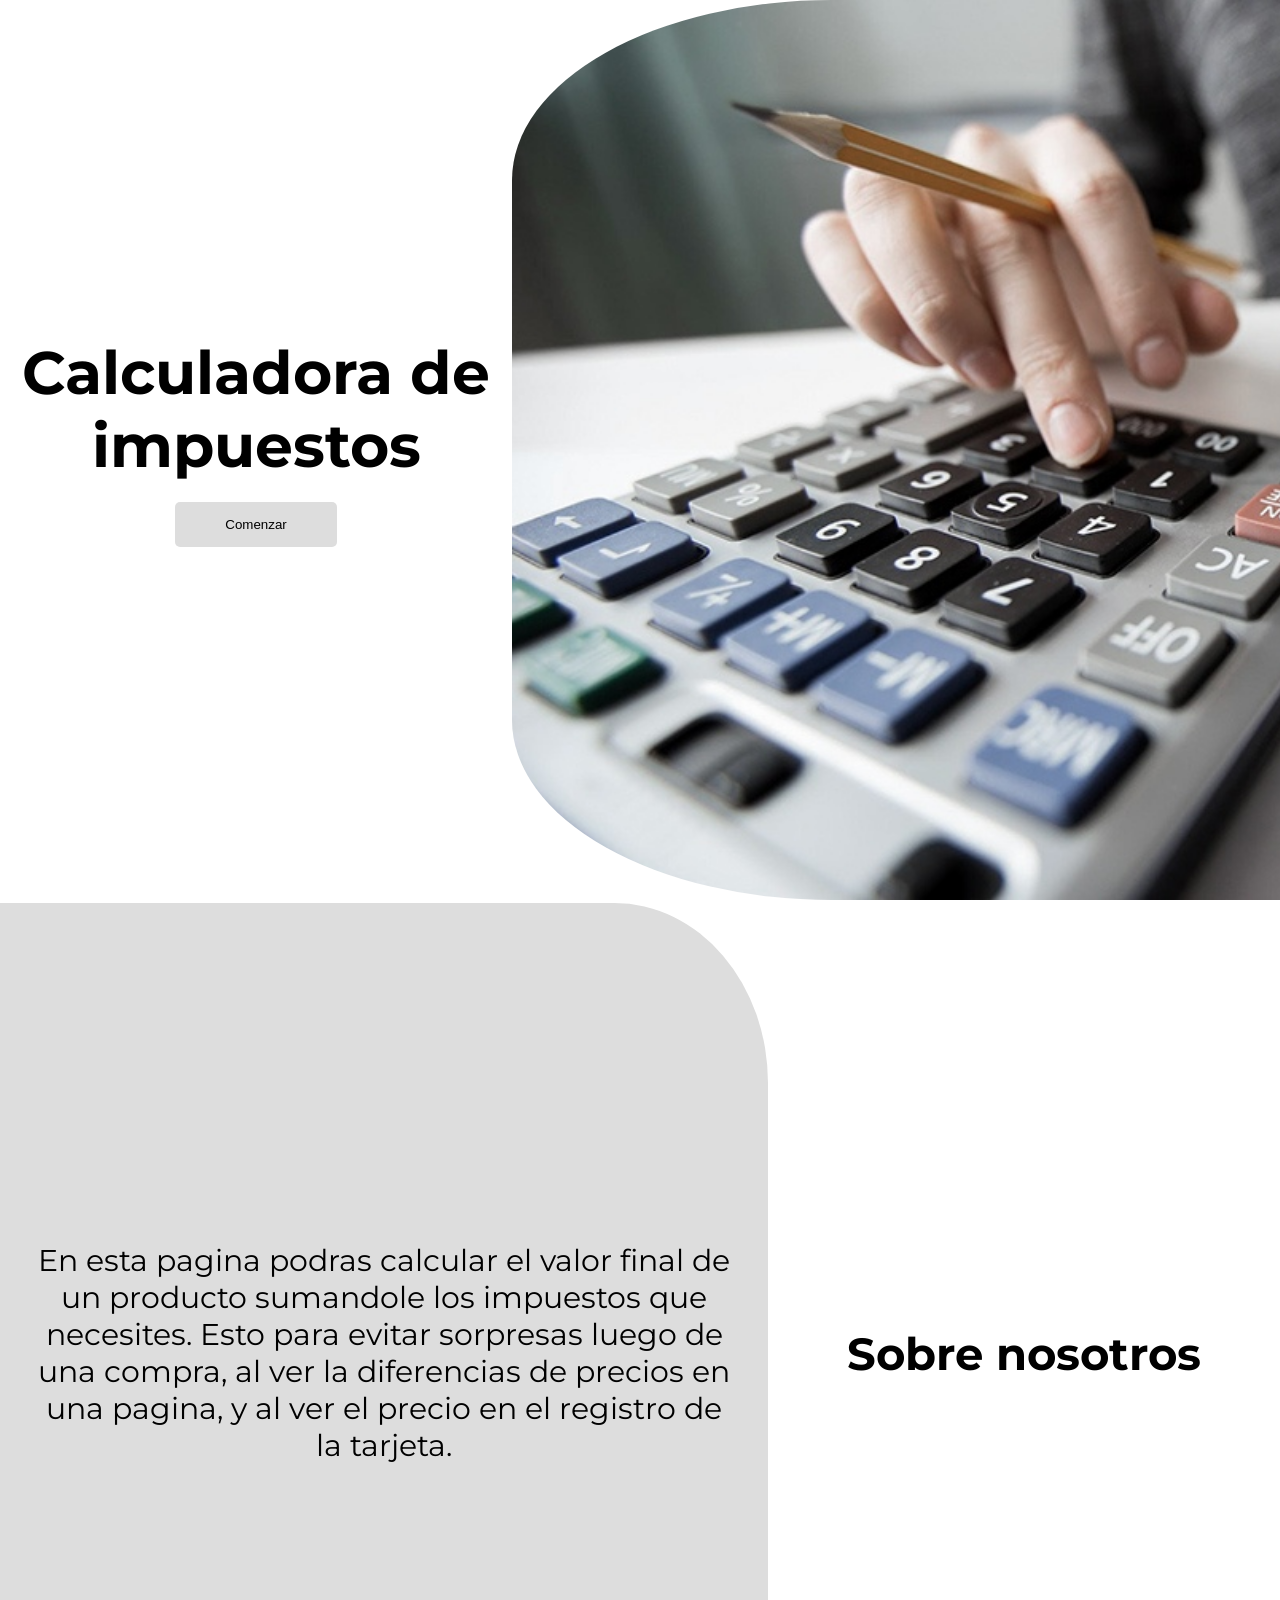
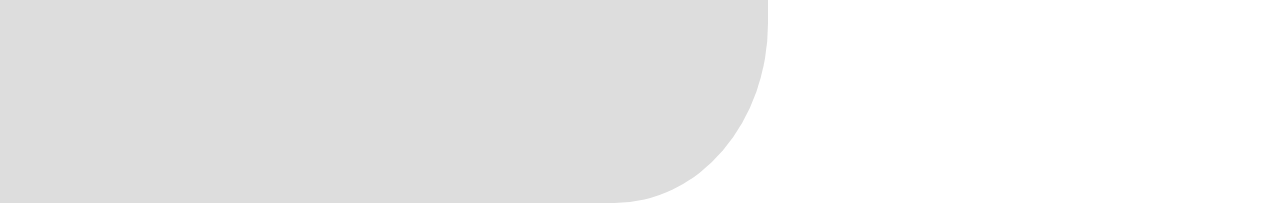
<file: index.html>
<!DOCTYPE html>
<html lang="en">
<head>
    <meta charset="UTF-8">
    <meta name="keywords" content="impuestos, calculadora">
    <meta http-equiv="X-UA-Compatible" content="IE=edge">
    <meta name="viewport" content="width=device-width, initial-scale=1.0">
    <meta name="description" content="En esta calculadora de impuestos podras ver el valor final de un producto.">
    <meta name="author" content="Bautista Pietraroia">
    <meta name="copyright" content="Bautista Pietraroia">
    <!-- CSS-->
    <link rel="stylesheet" href="css/style.css">
    <!-- Google Fonts -->
    <link rel="preconnect" href="https://fonts.googleapis.com">
    <link rel="preconnect" href="https://fonts.gstatic.com" crossorigin>
    <link href="https://fonts.googleapis.com/css2?family=Montserrat:wght@100;300;400;600;700;800;900&display=swap" rel="stylesheet">
    <title>Calculadora de impuestos</title>
</head>
<body>
    <main>
        <div class="home">
            <div class="homeTittle">
                <h1>Calculadora de impuestos</h1>
                <a href="pages/calculadora.html">
                    <input type="button" value="Comenzar">
                </a>
            </div>
            <div class="homeImage">
                <img src="images/homebackground.jpg" alt="">
            </div>
        </div>
        <div class="about">
            <div class="aboutTittle">
                <p>En esta pagina podras calcular el valor final de un producto sumandole los impuestos que necesites. Esto para evitar sorpresas luego de una compra, al ver la diferencias de precios en una pagina, y al ver el precio en el registro de la tarjeta.</p>
            </div>
            <div class="aboutImage">
                <h2>Sobre nosotros</h2>
            </div>
        </div>
    </main>
    <script src="js/main.js"></script>
</body>
</html>
</file>
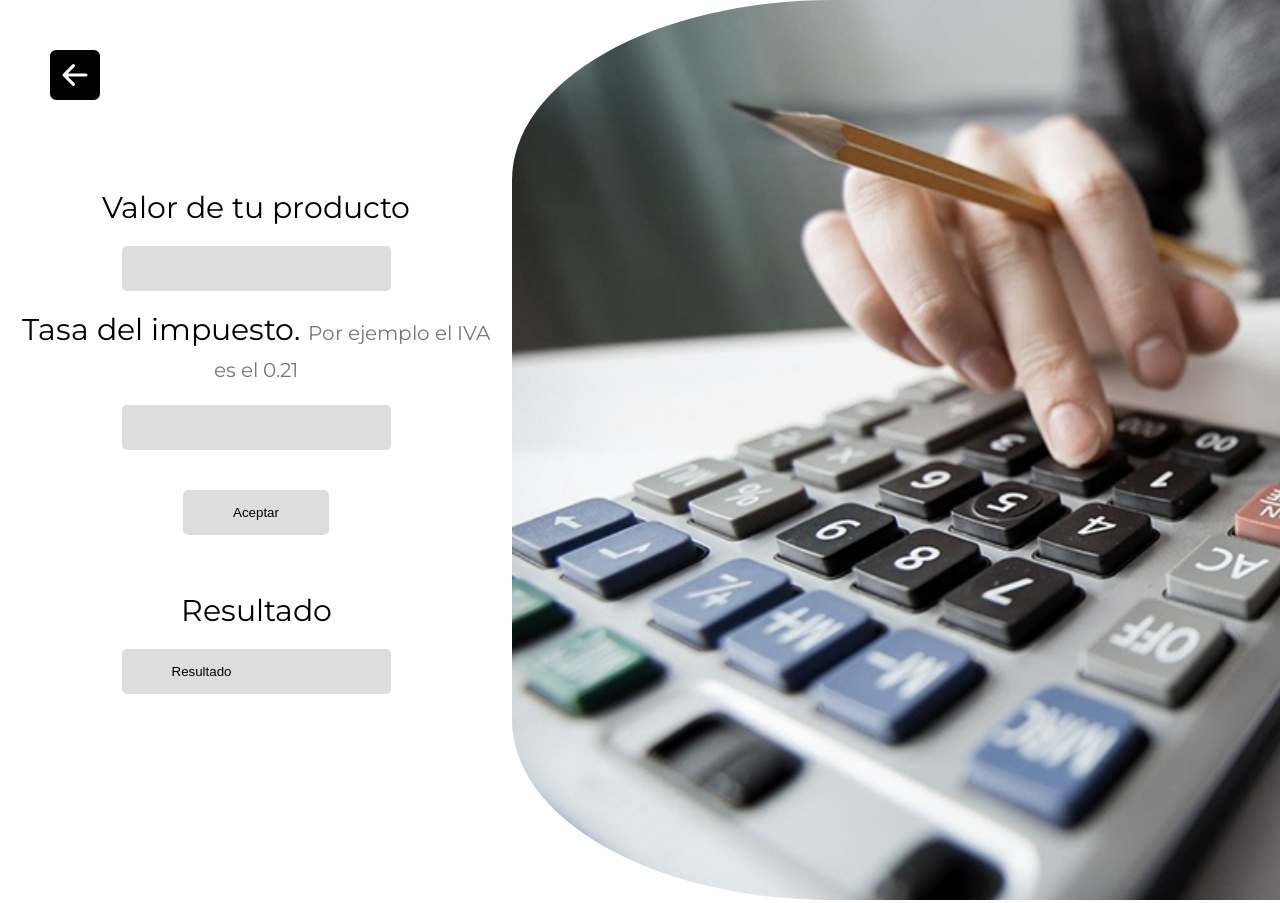
<file: pages/calculadora.html>
<!DOCTYPE html>
<html lang="en">
<head>
    <meta charset="UTF-8">
    <meta name="keywords" content="impuestos, calculadora">
    <meta http-equiv="X-UA-Compatible" content="IE=edge">
    <meta name="viewport" content="width=device-width, initial-scale=1.0">
    <meta name="description" content="En esta calculadora de impuestos podras ver el valor final de un producto.">
    <meta name="author" content="Bautista Pietraroia">
    <meta name="copyright" content="Bautista Pietraroia">
    <!-- CSS-->
    <link rel="stylesheet" href="../css/style.css">
    <!-- Google Fonts -->
    <link rel="preconnect" href="https://fonts.googleapis.com">
    <link rel="preconnect" href="https://fonts.gstatic.com" crossorigin>
    <link href="https://fonts.googleapis.com/css2?family=Montserrat:wght@100;300;400;600;700;800;900&display=swap" rel="stylesheet">
    <title>Calculadora de impuestos</title>
</head>
<body>
    <main>
        <div class="home">
            <a href="../index.html">
                <img src="../images/arrow-left-square-fill.svg" alt="arrow" id="arrow">
            </a>
            <div class="homeTittle">
                <form name="calculadora">
                    <label for="valor">Valor de tu producto</label>
                    <br>
                    <input type="number" id="valor">
                    <br>
                    <label for="valor">Tasa del impuesto. <span>Por ejemplo el IVA es el 0.21</span></label>
                    <br>
                    <input type="number" id="tasa">
                    <br>
                    <input type="button" id="submit" value="Aceptar">
                    <br>
                    <br>
                    <label for="valorObtenido">Resultado</label>
                    <br>
                    <input type="text" id="valorObtenido" value="Resultado" readonly>
                </form>
            </div>
            <div class="homeImage">
                <img src="../images/homebackground.jpg" alt="">
            </div>
        </div>
    </main>
    <script src="../js/main.js"></script>
</body>
</html>
</file>
<file: css/style.css>
*, *::after, *::before  {
    box-sizing: border-box;
}

html { /* 1rem = 10 px */
    font-size: 62.5%;
}

*:focus:not(:focus-visible) {
    outline: none;
}

body {
    font-family: 'Montserrat', sans-serif;
    width: 100%;
    height: 100%;
}

* {
    padding: 0;
    margin: 0;
    overflow-x: hidden;
}

#arrow {
    position: fixed;
    top: 50px;
    left: 50px;
    height: 50px;
    transition: 0.3s ease-in-out;
}

#arrow:hover {
    transform: scale(1.02);
}

.home {
    min-height: 100vh;
    width: 100%;
    display: flex;
    align-content: center;
    flex-flow: row wrap;
}

.homeTittle {
    width: 40%;
    height: 100%;
    text-align: center;
    margin: auto;
    font-size: 3rem;
    padding: 100px 10px;
}

.homeTittle input {
    outline: none;
    background-color: #ddd;
    border: none;
    margin: 20px auto;
    padding: 15px 50px;
    border-radius: 5px;
    transition: 0.3s ease-in-out;
}

.homeTittle input:hover {
    background-color: #aaa;
}

#valorObtenido:hover {
    background-color: #ddd;
    cursor: pointer;
}

.homeImage {
    width: 60%;
    height: 100%;
}

.homeImage img {
    height: 100vh;
    border-radius: 20% 0 0 20%;
}

.about {
    min-height: 100vh;
    width: 100%;
    display: flex;
    align-content: center;
    margin: auto;
    text-align: center;
}

.aboutTittle {
    width: 60%;
    height: 100vh;
    font-size: 3rem;
    background-color: #ddd;
    border-radius: 0 20% 20% 0;
    position: relative;
}

.aboutTittle p {
    position: absolute;
    top: 50%;
    transform: translate(0, -50%);
    padding: 30px;
}

.aboutImage {
    width: 40%;
    height: 100%;
    font-size: 3rem;
    margin: auto;
    padding: 100px 10px;
}

span {
    color: #777;
    font-size: 2rem;
}

@media screen and (max-width: 1250px) {
    .home {
        flex-flow: column;
    }
    .about {
        flex-flow: column;
    }
    .homeTittle, .homeImage, .aboutTittle, .aboutImage {
        width: 100%;
    }
    .aboutImage {
        order: -1;
    }
    .homeTittle h1, .aboutImage h2, .about {
        font-size: 3rem;
    }
}
</file>
